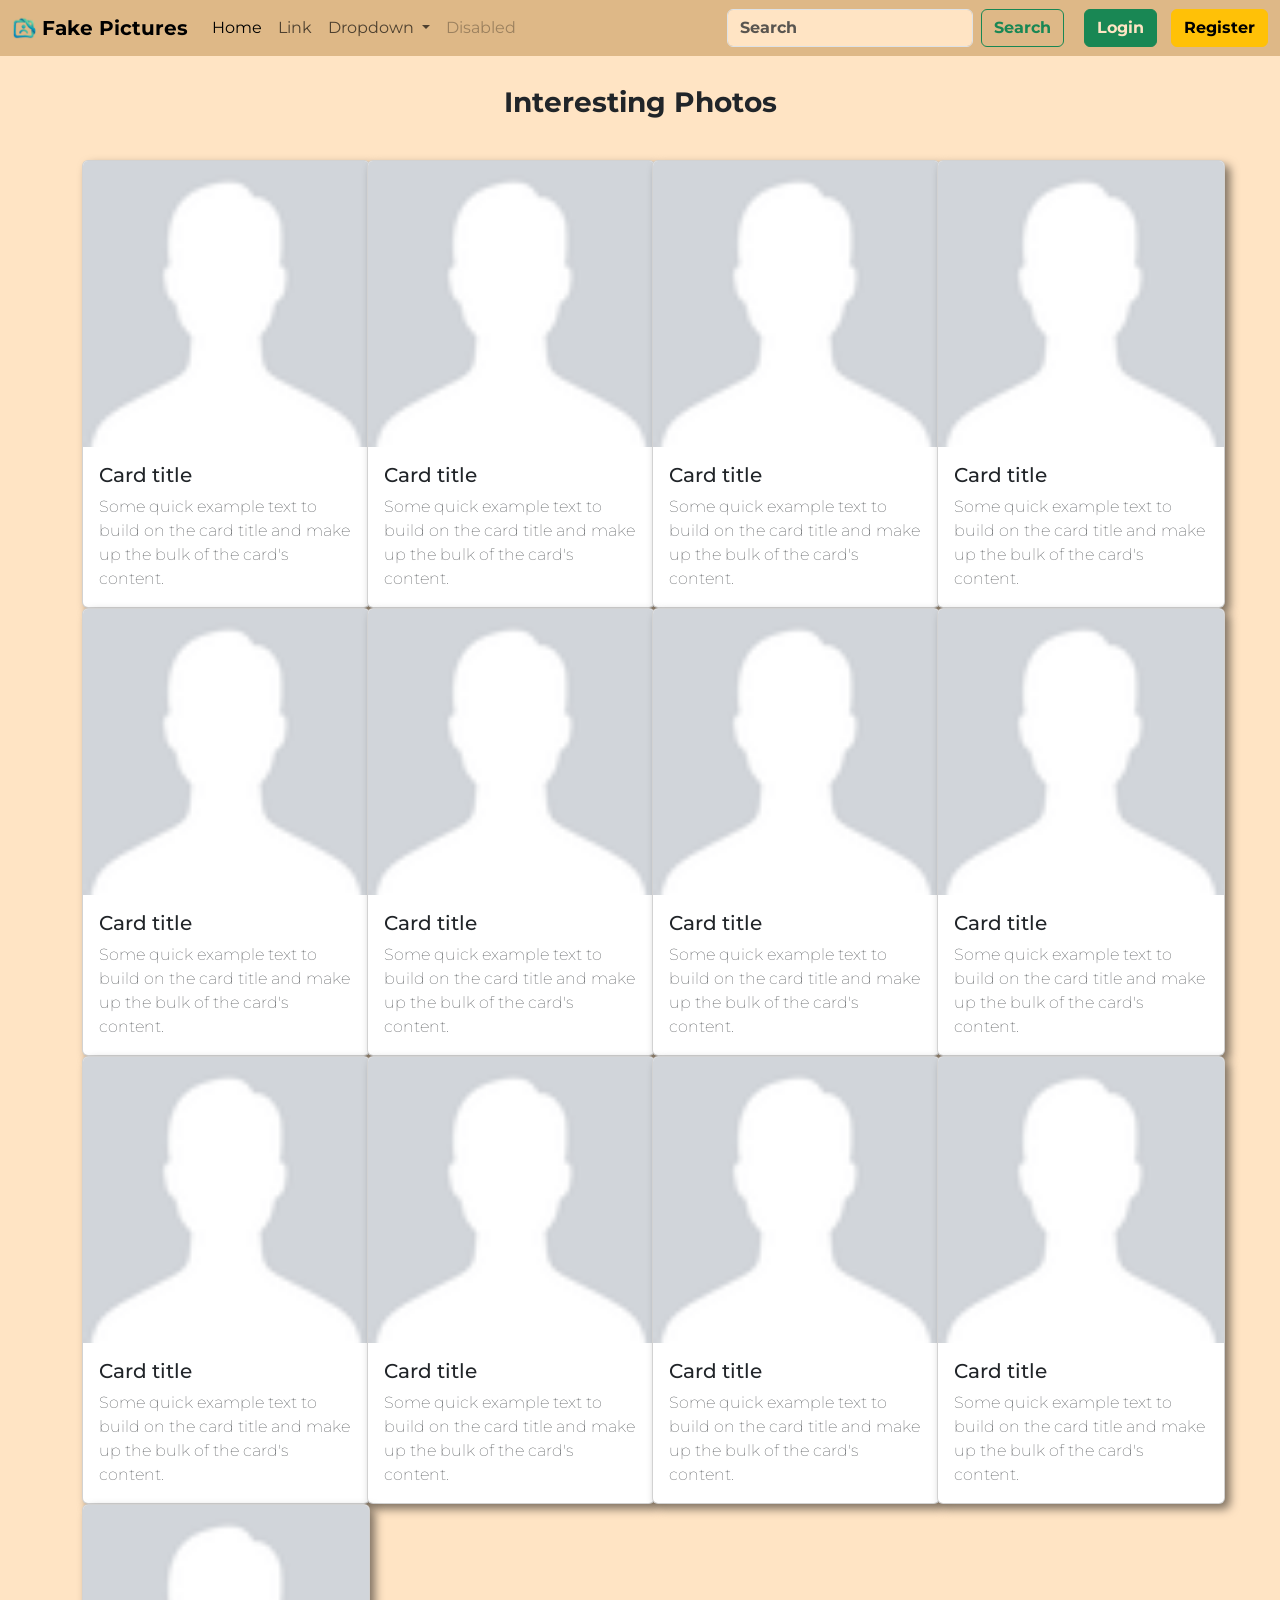
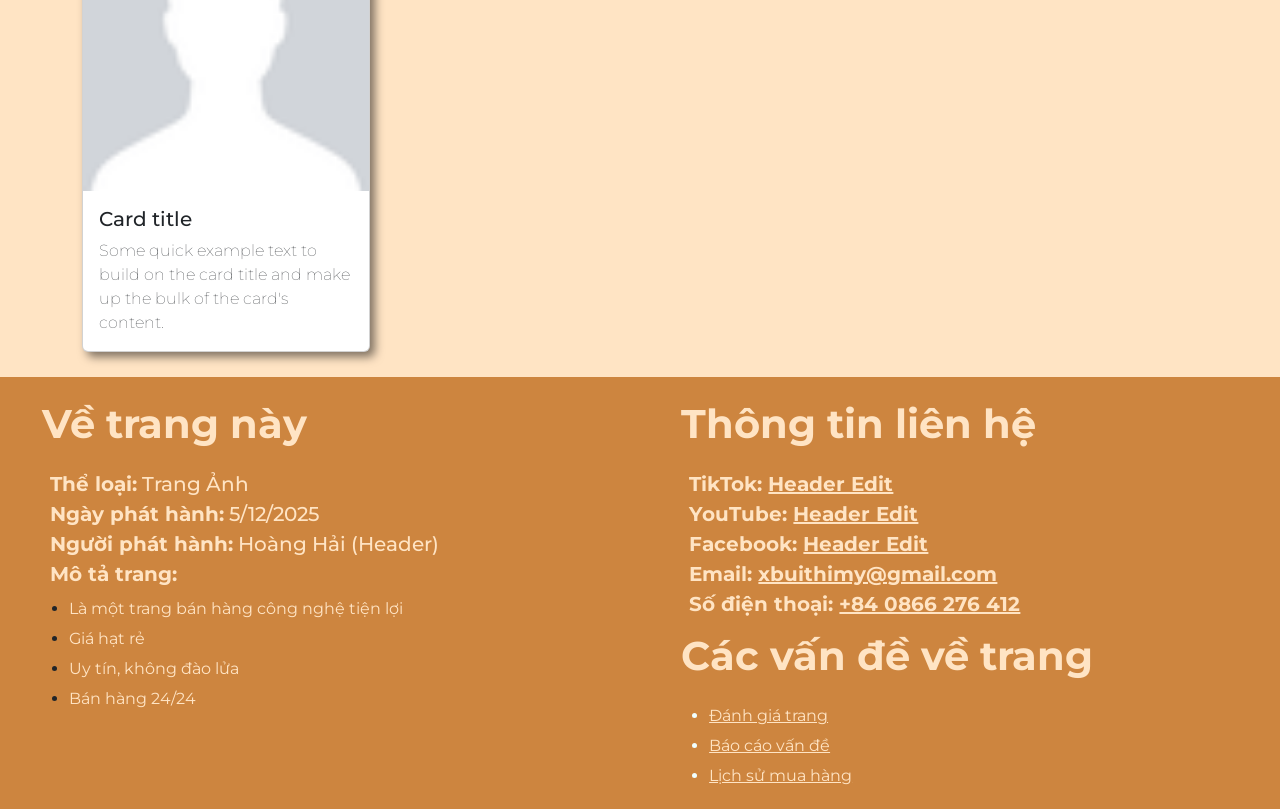
<file: index.html>
<!doctype html>
<html lang="en">
  <head>
    <meta charset="UTF-8" />
    <meta name="viewport" content="width=device-width, initial-scale=1.0" />
    <title>Home</title>
    <link rel="stylesheet" href="./style/style.css" />
    <link
      rel="stylesheet"
      href="https://cdn.jsdelivr.net/npm/bootstrap@5.3.8/dist/css/bootstrap.min.css"
    />
    <script src="https://cdn.jsdelivr.net/npm/bootstrap@5.3.8/dist/js/bootstrap.bundle.min.js"></script>
    <style>
      @import url("https://fonts.googleapis.com/css2?family=Montserrat:ital,wght@0,100..900;1,100..900&display=swap");
    </style>
    <style>
      body {
        @import url("https://fonts.googleapis.com/css2?family=Montserrat:ital,wght@0,100..900;1,100..900&display=swap");
        font-family: "Montserrat", sans-serif;
        font-optical-sizing: auto;
        font-weight: 30;
        font-style: normal;
      }
    </style>
    <link rel="preconnect" href="https://fonts.googleapis.com" />
    <link rel="preconnect" href="https://fonts.gstatic.com" crossorigin />
    <link
      href="https://fonts.googleapis.com/css2?family=Montserrat:ital,wght@0,100..900;1,100..900&display=swap"
      rel="stylesheet"
    />
  </head>
  <body style="background-color: bisque">
    <nav
      class="navbar navbar-expand-lg"
      style="margin-bottom: 30px; background-color: burlywood"
    >
      <div class="container-fluid">
        <a class="navbar-brand fw-bold" href="#">
          <img
            src="./assets/logo.png "
            alt="Logo"
            width="24"
            height="24"
            class="d-inline-block align-text-top"
          />
          Fake Pictures
        </a>
        <button
          class="navbar-toggler"
          type="button"
          data-bs-toggle="collapse"
          data-bs-target="#navbarSupportedContent"
          aria-controls="navbarSupportedContent"
          aria-expanded="false"
          aria-label="Toggle navigation"
        >
          <span class="navbar-toggler-icon"></span>
        </button>
        <div class="collapse navbar-collapse" id="navbarSupportedContent">
          <ul class="navbar-nav me-auto mb-2 mb-lg-0">
            <li class="nav-item">
              <a class="nav-link active fw-normal" aria-current="page" href="#"
                >Home</a
              >
            </li>
            <li class="nav-item">
              <a class="nav-link fw-normal" href="#">Link</a>
            </li>
            <li class="nav-item dropdown">
              <a
                class="nav-link dropdown-toggle fw-normal"
                href="#"
                role="button"
                data-bs-toggle="dropdown"
                aria-expanded="false"
              >
                Dropdown
              </a>
              <ul class="dropdown-menu">
                <li><a class="dropdown-item" href="#">Action</a></li>
                <li><a class="dropdown-item" href="#">Another action</a></li>
                <li><hr class="dropdown-divider" /></li>
                <li>
                  <a class="dropdown-item" href="#">Something else here</a>
                </li>
              </ul>
            </li>
            <li class="nav-item">
              <a class="nav-link disabled fw-normal" aria-disabled="true"
                >Disabled</a
              >
            </li>
          </ul>
          <form class="d-flex" role="search">
            <input
              class="form-control me-2 fw-bold"
              type="search"
              placeholder="Search"
              aria-label="Search"
              style="background-color: bisque"
            />
            <button class="btn btn-outline-success fw-bold" type="submit">
              Search
            </button>
          </form>
          <div id="user-info" style="margin-left: 20px">
            <button class="btn btn-success">
              <a
                href="./login.html"
                style="text-decoration: none; color: bisque"
                class="fw-bold"
                >Login</a
              >
            </button>
            <button class="btn btn-warning" style="margin-left: 10px">
              <a
                href="./register.html"
                style="text-decoration: none; color: black"
                class="fw-bold"
                >Register</a
              >
            </button>
          </div>
        </div>
      </div>
    </nav>
    <h3
      class="d-flex justify-content-center fw-bold"
      style="margin-bottom: 40px"
    >
      Interesting Photos
    </h3>
    <main class="container">
      <div class="row" id="movie-list">
        <div class="col-lg-3">
          <div class="card Card" style="width: 18rem">
            <img
              src="./assets/default-avatar.png"
              class="card-img-top"
              alt="..."
            />
            <div class="card-body">
              <h5 class="card-title">Card title</h5>
              <p class="card-text">
                Some quick example text to build on the card title and make up
                the bulk of the card's content.
              </p>
            </div>
          </div>
        </div>
        <div class="col-lg-3">
          <div class="card Card" style="width: 18rem">
            <img
              src="./assets/default-avatar.png"
              class="card-img-top"
              alt="..."
            />
            <div class="card-body">
              <h5 class="card-title">Card title</h5>
              <p class="card-text">
                Some quick example text to build on the card title and make up
                the bulk of the card's content.
              </p>
            </div>
          </div>
        </div>
        <div class="col-lg-3">
          <div class="card Card" style="width: 18rem">
            <img
              src="./assets/default-avatar.png"
              class="card-img-top"
              alt="..."
            />
            <div class="card-body">
              <h5 class="card-title">Card title</h5>
              <p class="card-text">
                Some quick example text to build on the card title and make up
                the bulk of the card's content.
              </p>
            </div>
          </div>
        </div>
        <div class="col-lg-3">
          <div class="card Card" style="width: 18rem">
            <img
              src="./assets/default-avatar.png"
              class="card-img-top"
              alt="..."
            />
            <div class="card-body">
              <h5 class="card-title">Card title</h5>
              <p class="card-text">
                Some quick example text to build on the card title and make up
                the bulk of the card's content.
              </p>
            </div>
          </div>
        </div>

        <div class="col-lg-3">
          <div class="card Card" style="width: 18rem">
            <img
              src="./assets/default-avatar.png"
              class="card-img-top"
              alt="..."
            />
            <div class="card-body">
              <h5 class="card-title">Card title</h5>
              <p class="card-text">
                Some quick example text to build on the card title and make up
                the bulk of the card's content.
              </p>
            </div>
          </div>
        </div>

        <div class="col-lg-3">
          <div class="card Card" style="width: 18rem">
            <img
              src="./assets/default-avatar.png"
              class="card-img-top"
              alt="..."
            />
            <div class="card-body">
              <h5 class="card-title">Card title</h5>
              <p class="card-text">
                Some quick example text to build on the card title and make up
                the bulk of the card's content.
              </p>
            </div>
          </div>
        </div>

        <div class="col-lg-3">
          <div class="card Card" style="width: 18rem">
            <img
              src="./assets/default-avatar.png"
              class="card-img-top"
              alt="..."
            />
            <div class="card-body">
              <h5 class="card-title">Card title</h5>
              <p class="card-text">
                Some quick example text to build on the card title and make up
                the bulk of the card's content.
              </p>
            </div>
          </div>
        </div>

        <div class="col-lg-3">
          <div class="card Card" style="width: 18rem">
            <img
              src="./assets/default-avatar.png"
              class="card-img-top"
              alt="..."
            />
            <div class="card-body">
              <h5 class="card-title">Card title</h5>
              <p class="card-text">
                Some quick example text to build on the card title and make up
                the bulk of the card's content.
              </p>
            </div>
          </div>
        </div>

        <div class="col-lg-3">
          <div class="card Card" style="width: 18rem">
            <img
              src="./assets/default-avatar.png"
              class="card-img-top"
              alt="..."
            />
            <div class="card-body">
              <h5 class="card-title">Card title</h5>
              <p class="card-text">
                Some quick example text to build on the card title and make up
                the bulk of the card's content.
              </p>
            </div>
          </div>
        </div>

        <div class="col-lg-3">
          <div class="card Card" style="width: 18rem">
            <img
              src="./assets/default-avatar.png"
              class="card-img-top"
              alt="..."
            />
            <div class="card-body">
              <h5 class="card-title">Card title</h5>
              <p class="card-text">
                Some quick example text to build on the card title and make up
                the bulk of the card's content.
              </p>
            </div>
          </div>
        </div>

        <div class="col-lg-3">
          <div class="card Card" style="width: 18rem">
            <img
              src="./assets/default-avatar.png"
              class="card-img-top"
              alt="..."
            />
            <div class="card-body">
              <h5 class="card-title">Card title</h5>
              <p class="card-text">
                Some quick example text to build on the card title and make up
                the bulk of the card's content.
              </p>
            </div>
          </div>
        </div>

        <div class="col-lg-3">
          <div class="card Card" style="width: 18rem">
            <img
              src="./assets/default-avatar.png"
              class="card-img-top"
              alt="..."
            />
            <div class="card-body">
              <h5 class="card-title">Card title</h5>
              <p class="card-text">
                Some quick example text to build on the card title and make up
                the bulk of the card's content.
              </p>
            </div>
          </div>
        </div>

        <div class="col-lg-3">
          <div class="card Card" style="width: 18rem">
            <img
              src="./assets/default-avatar.png"
              class="card-img-top"
              alt="..."
            />
            <div class="card-body">
              <h5 class="card-title">Card title</h5>
              <p class="card-text">
                Some quick example text to build on the card title and make up
                the bulk of the card's content.
              </p>
            </div>
          </div>
        </div>
      </div>
    </main>
  </body>
  <footer>
    <div
      class="row"
      style="
        padding-left: 2%;
        padding-top: 0.5%;
        background-color: peru;
        margin-top: 2%;
      "
    >
      <div class="col-6 mb-3">
        <h1 class="p-3 fw-bold" id="08" style="color: bisque">Về trang này</h1>
        <h5 style="padding-left: 4%; margin: 0%; color: bisque">
          <a class="fw-bold" style="text-decoration: none; color: bisque"
            >Thể loại:</a
          >
          Trang Ảnh
        </h5>
        <h5
          style="padding-left: 4%; margin: 0%; color: bisque; padding-top: 1%"
        >
          <a class="fw-bold" style="text-decoration: none; color: bisque"
            >Ngày phát hành:</a
          >
          5/12/2025
        </h5>
        <h5
          style="padding-left: 4%; margin: 0%; color: bisque; padding-top: 1%"
        >
          <a class="fw-bold" style="text-decoration: none; color: bisque"
            >Người phát hành:</a
          >
          Hoàng Hải (Header)
        </h5>
        <h5
          style="padding-left: 4%; margin: 0%; color: bisque; padding-top: 1%"
          class="fw-bold"
        >
          Mô tả trang:
        </h5>
        <ul style="padding-left: 7%">
          <li>
            <p
              style="margin: 0%; color: bisque; padding-top: 2%"
              class="fw-normal"
            >
              Là một trang bán hàng công nghệ tiện lợi
            </p>
          </li>
          <li>
            <p
              style="margin: 0%; color: bisque; padding-top: 1%"
              class="fw-normal"
            >
              Giá hạt rẻ
            </p>
          </li>
          <li>
            <p
              style="margin: 0%; color: bisque; padding-top: 1%"
              class="fw-normal"
            >
              Uy tín, không đào lửa
            </p>
          </li>
          <li>
            <p
              style="margin: 0%; color: bisque; padding-top: 1%"
              class="fw-normal"
            >
              Bán hàng 24/24
            </p>
          </li>
        </ul>
      </div>
      <div class="col-6">
        <h1 class="p-3 footer fw-bold" id="08" style="color: bisque">
          Thông tin liên hệ
        </h1>
        <h5 style="padding-left: 4%; margin: 0%; color: bisque" class="fw-bold">
          TikTok:
          <a
            href="https://www.tiktok.com/@hoanghai220911"
            style="color: bisque"
            class="fw-bold"
            >Header Edit</a
          >
        </h5>
        <h5
          style="padding-left: 4%; padding-top: 1%; margin: 0%; color: bisque"
          class="fw-bold"
        >
          YouTube:
          <a
            href="https://www.youtube.com/@hoanghai22091"
            style="color: bisque"
            class="fw-bold"
            >Header Edit</a
          >
        </h5>
        <h5
          style="padding-left: 4%; padding-top: 1%; margin: 0%; color: bisque"
          class="fw-bold"
        >
          Facebook:
          <a
            href="https://www.facebook.com/hoanghai2209112"
            style="color: bisque"
            class="fw-bold"
            >Header Edit</a
          >
        </h5>
        <h5
          style="padding-left: 4%; padding-top: 1%; margin: 0%; color: bisque"
          class="fw-bold"
        >
          Email:
          <a
            href="mailto:xbuithimy@gmail.com?subject=Về Fake Pictures&body=Nội dung thư"
            style="color: bisque"
            class="fw-bold"
            >xbuithimy@gmail.com</a
          >
        </h5>
        <h5
          style="padding-left: 4%; padding-top: 1%; margin: 0%; color: bisque"
          class="fw-bold"
        >
          Số điện thoại:
          <a href="tel:0866276412" style="color: bisque" class="fw-bold"
            >+84 0866 276 412</a
          >
        </h5>
        <h1 class="p-3 footer fw-bold" id="08" style="color: bisque">
          Các vấn đề về trang
        </h1>
        <ul style="color: bisque; margin-left: 2%">
          <li style="margin: 0%; color: azure; padding-bottom: 1%">
            <a
              href=""
              style="color: bisque"
              class="fw-normal"
              data-bs-toggle="modal"
              data-bs-target="#myModal"
              >Đánh giá trang</a
            >
            <div
              class="modal fade"
              id="myModal"
              tabindex="-1"
              aria-hidden="true"
            >
              <div class="modal-dialog">
                <div class="modal-content">
                  <div class="modal-header">
                    <h5 class="modal-title fw-bold">Đánh giá trang</h5>
                    <button
                      type="button"
                      class="btn-close"
                      data-bs-dismiss="modal"
                      aria-label="Close"
                    ></button>
                  </div>
                  <div class="modal-body">
                    <div class="rating-container">
                      <div class="stars" id="star-group">
                        <span class="star" data-value="1">&#9733;</span>
                        <span class="star" data-value="2">&#9733;</span>
                        <span class="star" data-value="3">&#9733;</span>
                        <span class="star" data-value="4">&#9733;</span>
                        <span class="star" data-value="5">&#9733;</span>
                      </div>
                      <p>Số điểm: <span id="rating-value">0</span>/5</p>
                    </div>
                  </div>
                  <div class="modal-footer">
                    <button
                      type="button"
                      class="btn btn-secondary"
                      data-bs-dismiss="modal"
                    >
                      Đóng
                    </button>
                  </div>
                </div>
              </div>
            </div>
          </li>
          <li style="margin: 0%; color: azure; padding-bottom: 1%">
            <a href="" style="color: bisque" class="fw-normal"
              >Báo cáo vấn đề</a
            >
          </li>
          <li style="margin: 0%; color: azure; padding-bottom: 1%">
            <a href="" style="color: bisque" class="fw-normal"
              >Lịch sử mua hàng</a
            >
          </li>
        </ul>
      </div>
    </div>
  </footer>
  <script src="./script/index.js"></script>
</html>
</file>
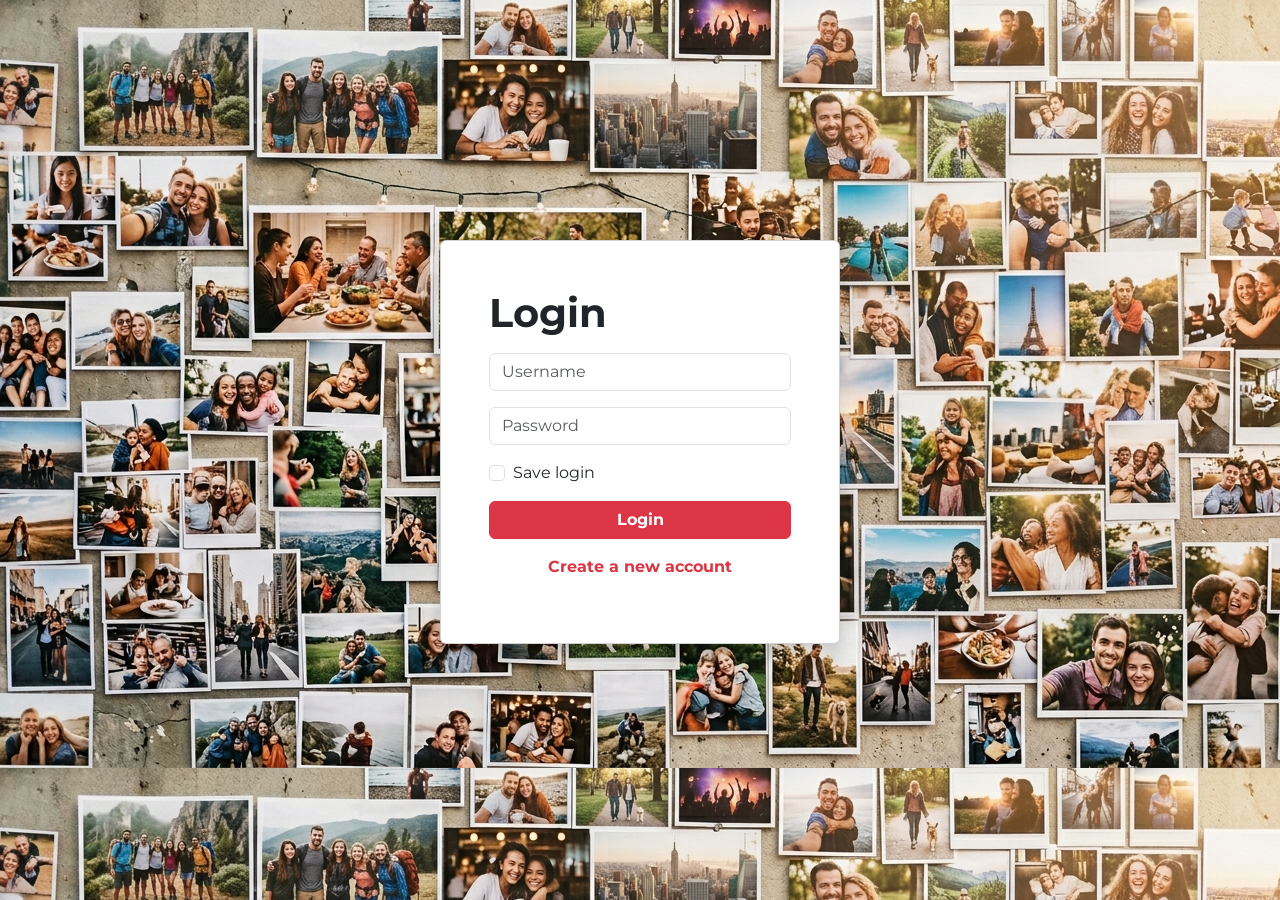
<file: login.html>
<!doctype html>
<html lang="en">
  <head>
    <meta charset="UTF-8" />
    <meta name="viewport" content="width=device-width, initial-scale=1.0" />
    <title>Home</title>
    <link rel="stylesheet" href="./style/style.css" />
    <link
      rel="stylesheet"
      href="https://cdn.jsdelivr.net/npm/bootstrap@5.3.8/dist/css/bootstrap.min.css"
    />
    <script src="https://cdn.jsdelivr.net/npm/bootstrap@5.3.8/dist/js/bootstrap.bundle.min.js"></script>
    <style>
      @import url("https://fonts.googleapis.com/css2?family=Montserrat:ital,wght@0,100..900;1,100..900&display=swap");
    </style>
    <style>
      body {
        @import url("https://fonts.googleapis.com/css2?family=Montserrat:ital,wght@0,100..900;1,100..900&display=swap");
        font-family: "Montserrat", sans-serif;
        font-optical-sizing: auto;
        font-weight: 30;
        font-style: normal;
      }
    </style>
    <link rel="preconnect" href="https://fonts.googleapis.com" />
    <link rel="preconnect" href="https://fonts.gstatic.com" crossorigin />
    <link
      href="https://fonts.googleapis.com/css2?family=Montserrat:ital,wght@0,100..900;1,100..900&display=swap"
      rel="stylesheet"
    />
  </head>
  <body
    style="
      background-image: url(./assets/Gemini_Generated_Image_vc2ovnvc2ovnvc2o.png);
    "
  >
    <div
      class="container vh-100 d-flex justify-content-center align-items-center"
    >
      <div class="mb-3 card shadow p-5" style="width: 400px">
        <h1 class="mb-3 fw-bold">Login</h1>
        <input class="form-control mb-3" type="text" placeholder="Username" id="username" />
        <input
          class="form-control mb-3"
          type="password"
          placeholder="Password"
          id="password"
        />
        <div class="form-check mb-3">
          <input
            class="form-check-input"
            type="checkbox"
            value=""
            id="flexCheckDefault"
          />
          <label class="form-check-label fw-normal" for="flexCheckDefault">
            Save login
          </label>
        </div>
        <button id="btn-login" class="btn btn-danger mb-3 fw-bold">Login</button>
        <div class="mb-3">
          <a
            href="./register.html"
            class="text-danger fw-bold text-decoration-none d-flex justify-content-center fw-bold"
            >Create a new account</a
          >
        </div>
      </div>
    </div>
  </body>
  <script src="./script/login.js"></script>
</html>
</file>
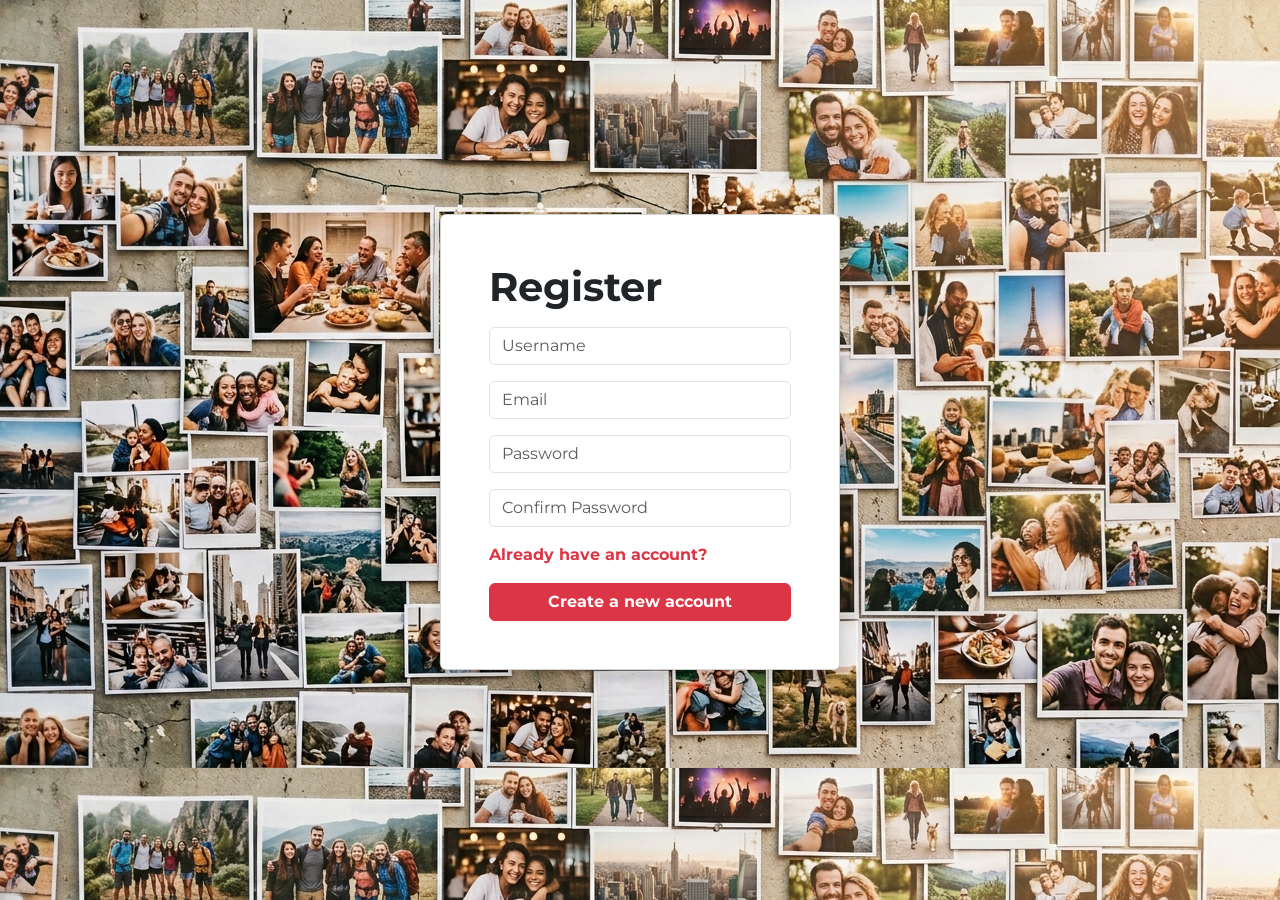
<file: register.html>
<!doctype html>
<html lang="en">
  <head>
    <meta charset="UTF-8" />
    <meta name="viewport" content="width=device-width, initial-scale=1.0" />
    <title>Register</title>
    <link rel="stylesheet" href="./style/style.css" />
    <link
      rel="stylesheet"
      href="https://cdn.jsdelivr.net/npm/bootstrap@5.3.8/dist/css/bootstrap.min.css"
    />
    <script src="https://cdn.jsdelivr.net/npm/bootstrap@5.3.8/dist/js/bootstrap.bundle.min.js"></script>
    <style>
      body {
        @import url("https://fonts.googleapis.com/css2?family=Montserrat:ital,wght@0,100..900;1,100..900&display=swap");
        font-family: "Montserrat", sans-serif;
        font-optical-sizing: auto;
        font-weight: 30;
        font-style: normal;
      }
    </style>
    <link rel="preconnect" href="https://fonts.googleapis.com" />
    <link rel="preconnect" href="https://fonts.gstatic.com" crossorigin />
    <link
      href="https://fonts.googleapis.com/css2?family=Montserrat:ital,wght@0,100..900;1,100..900&display=swap"
      rel="stylesheet"
    />
  </head>
  <body
    style="
      background-image: url(./assets/Gemini_Generated_Image_vc2ovnvc2ovnvc2o.png);
    "
  >
    <div
      class="container vh-100 d-flex justify-content-center align-items-center"
    >
      <div class="mb-3 card shadow p-5" style="width: 400px">
        <h1 class="mb-3 fw-bold">Register</h1>
        <input
          class="form-control mb-3"
          type="text"
          placeholder="Username"
          id="txt-username"
        />
        <input
          class="form-control mb-3"
          type="email"
          placeholder="Email"
          id="txt-email"
        />
        <input
          class="form-control mb-3"
          type="password"
          placeholder="Password"
          id="txt-password"
        />
        <input
          class="form-control mb-3"
          type="password"
          placeholder="Confirm Password"
          id="txt-confirm-password"
        />
        <div class="mb-3">
          <a
            href="./login.html"
            class="text-danger fw-bold text-decoration-none mb-3"
            >Already have an account?</a
          >
        </div>
        <button class="btn btn-danger fw-bold" id="registerBtn">
          Create a new account
        </button>
      </div>
    </div>
  </body>
  <script src="./script/register.js"></script>
</html>
</file>
<file: style/style.css>
.Card {
    box-shadow: 5px 5px 10px 0px rgba(0, 0, 0, 0.5);
}
.rating-container {
    text-align: center;
    font-family: Arial, sans-serif;
    margin-top: 50px;
}

.star {
    font-size: 50px;
    cursor: pointer;
    color: #ccc;
    transition: color 0.2s ease-in-out;
}

.star.active, .star:hover, .star:hover ~ .star {
    color: #f1c40f;
}

.stars {
    display: flex;
    flex-direction: row-reverse;
    justify-content: center;
}
</file>
